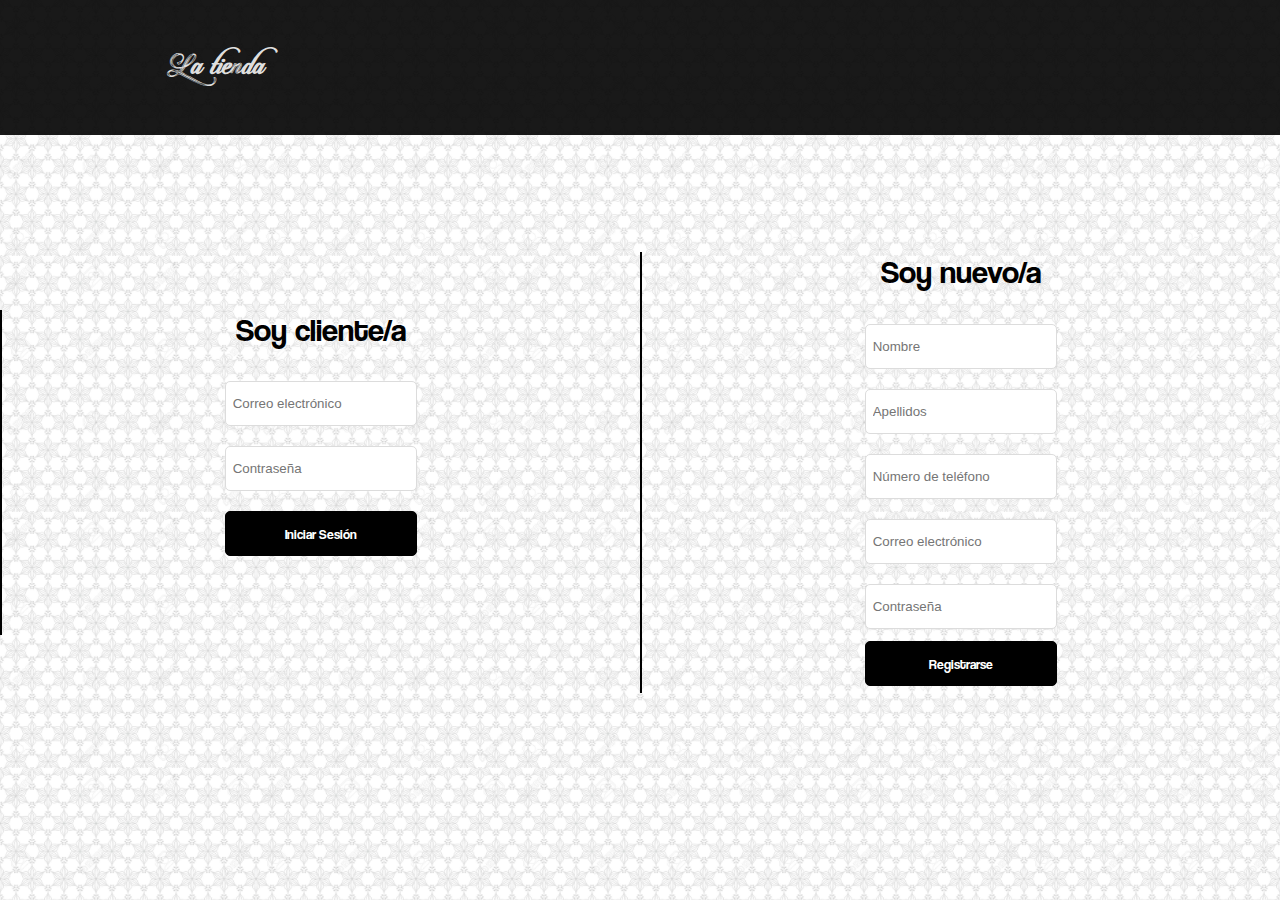
<file: login.html>
<!DOCTYPE html>
<html lang="en">
<head>
    <meta charset="UTF-8">
    <meta name="viewport" content="width=device-width, initial-scale=1.0">
    <title>La tienda - Login</title>
    <link rel="stylesheet" href="src/css/login.css">
</head>
<body>
    <header>
        <!--Logo principal-->
        <div class="logo">
            <a href="index.html" class="logo--link"><h1>La tienda</h1></a>
        </div>
    </header>
    <main>
        <form action="" class="loginform">
            <fieldset class="form--fieldset">
                <figcaption>Soy cliente/a</figcaption>
                <input type="email" name="correo" id="correo-login" placeholder="Correo electrónico" required>
                <input type="password" name="contraseña" id="contraseña-login" placeholder="Contraseña" required>
                <input type="submit" value="Iniciar Sesión">
            </fieldset>            
        </form>
        <form action="" class="registroform">
            <fieldset class="form--fieldset">
                <figcaption>Soy nuevo/a</figcaption>
                <input type="text" name="nombre" id="nombre" placeholder="Nombre" required>
                <input type="text" name="apellidos" id="apellidos" placeholder="Apellidos" required>
                <input type="tel" name="telefono" id="telefono" placeholder="Número de teléfono" required>
                <input type="email" name="correo" id="correo" placeholder="Correo electrónico" required>
                <input type="password" name="contraseña" id="contraseña" placeholder="Contraseña" required>
                <input type="submit" value="Registrarse">
            </fieldset>
        </form>
    </main>
</body>
</html>
</file>
<file: src/css/login.css>
@import url(normalize.css);

main{
    display: grid;
    grid-template-columns: 1fr 1fr;
    height: 100vh;
    align-items: center;
    background-image: url(../img/fondo.jpg);
    background-size: 20vw;
    background-repeat: repeat;
}

main .form--fieldset{
    display: grid;
    grid-template-columns: 1fr;
    grid-template-rows: repeat(5, 1fr);
    border: none;
    text-align: center;
    margin-top: 5vh;
}

main .form--fieldset:last-child{
    border-left: 2px solid black;
}

.form--fieldset input{
    height: 5vh;
    width: 30%;
    justify-self: center;
    margin: 1%;
    padding: 1%;
    border: 1px solid var(--border-color);
    border-radius: 5px;
}

.form--fieldset figcaption{
    font-size: 200%;
    margin-bottom: 3vh;
}

.form--fieldset input[type=submit]{
    background-color: var(--headerfooter-bg);
    color: var(--headerfooter-color);
    border: 1px solid var(--headerfooter-bg);
    font-family: 'Coolvetica';
}

.form--fieldset input[type=submit]:hover{
    background-color: var(--border-color);
    cursor: pointer;
}

input:focus:invalid{
    color: rgb(128, 33, 33);
    background-color: rgb(250, 189, 189);
}

input:focus:valid{
    background-color: rgb(188, 248, 188);
}

@media screen and (max-width: 900px) {
    main{
        display: grid;
        grid-template-columns: 1fr;
        grid-template-rows: 1fr 1fr;
        margin-top: 15vh;
    }

    form:last-child{
        margin-top: -20vh;
    }

    .form--fieldset input{
        width: 70vw;
    }

  }
</file>
